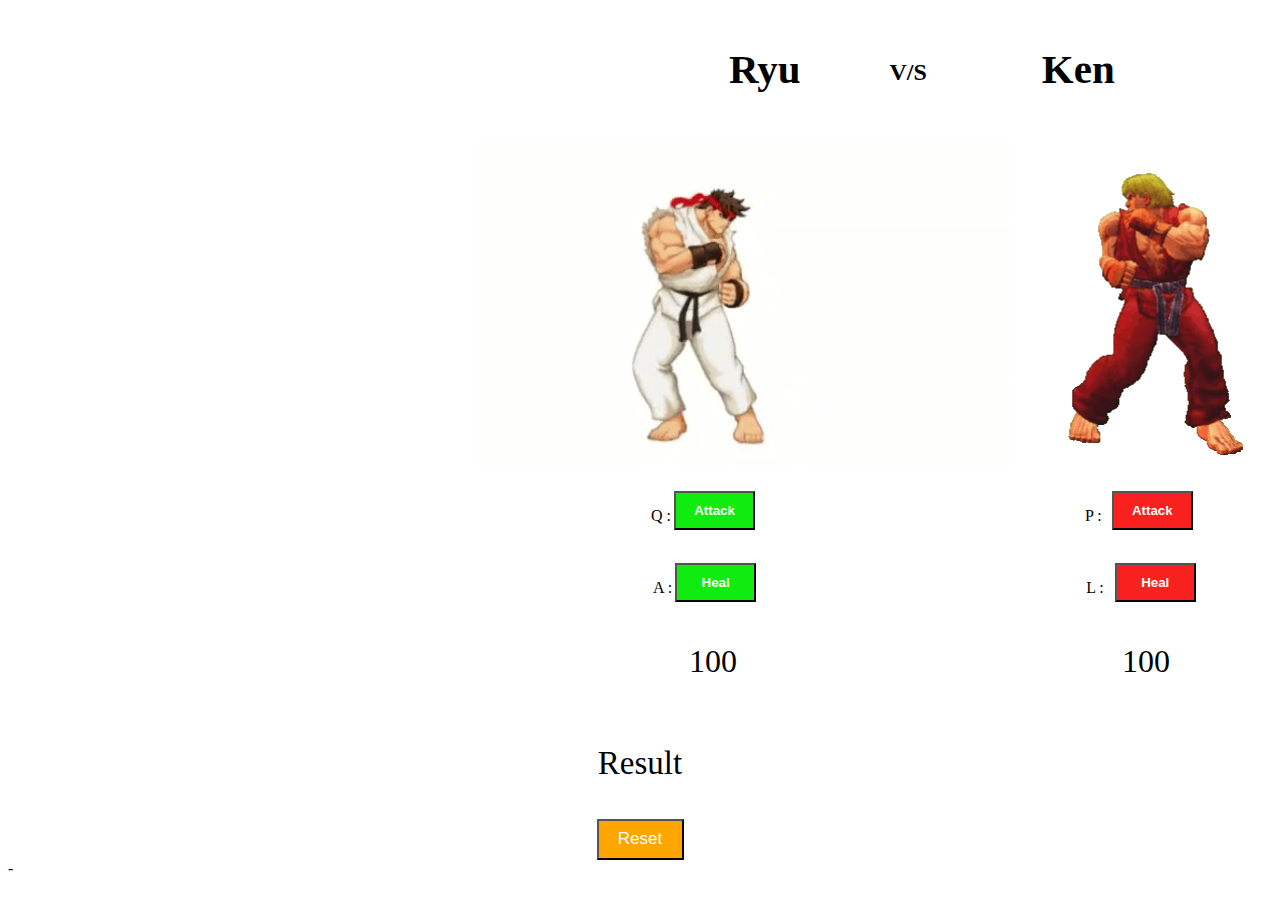
<file: index.html>
<!DOCTYPE html>
<html lang="en">
    <head>
        <meta charset="UTF-8">
        <meta http-equiv="X-UA-Compatible" content="IE=edge">
        <meta name="viewport" content="width=device-width, initial-scale=1.0">
        <link rel="stylesheet" href="style.css">
    </head>
    <body>
      <div class="container">
        <div class="match">
            <div class="names">
            <h2 id="ryu">Ryu</h2>
            <h2 id="vs">V/S</h2>
            <h2 id="ken">Ken</h2>
        </div>
            <div class="gallery">
                <img src="ryustance.gif" id="imgs1">
                <img src="KenStance.gif" id="imgs2">
            </div>
        </div>
        <div class="controls">
            <div class="row1">
                <p id="q">Q : </p>
                <button type="button" id="btn11">Attack</button>
                <p id="d">P : </p>
                <button type="button" id="btn12">Attack</button>
            </div>
            <div class="row2">
                <p id="q">A : </p>
                <button type="button" id="btn21">Heal</button>
                <p id="d">L : </p>
                <button type="button" id="btn22">Heal</button>
            </div>
        </div>
        <div class="scores">
            <p id="ryuscore">0</p>
            <p id="kenscore">0</p>
        </div>
      </div>
      <div class="result">
        <p id="Info">Result</p>
        <button type="button" id="reset">Reset</button>
      </div>
      <script src="script.js"></script>
    </body>
</html>-
</file>
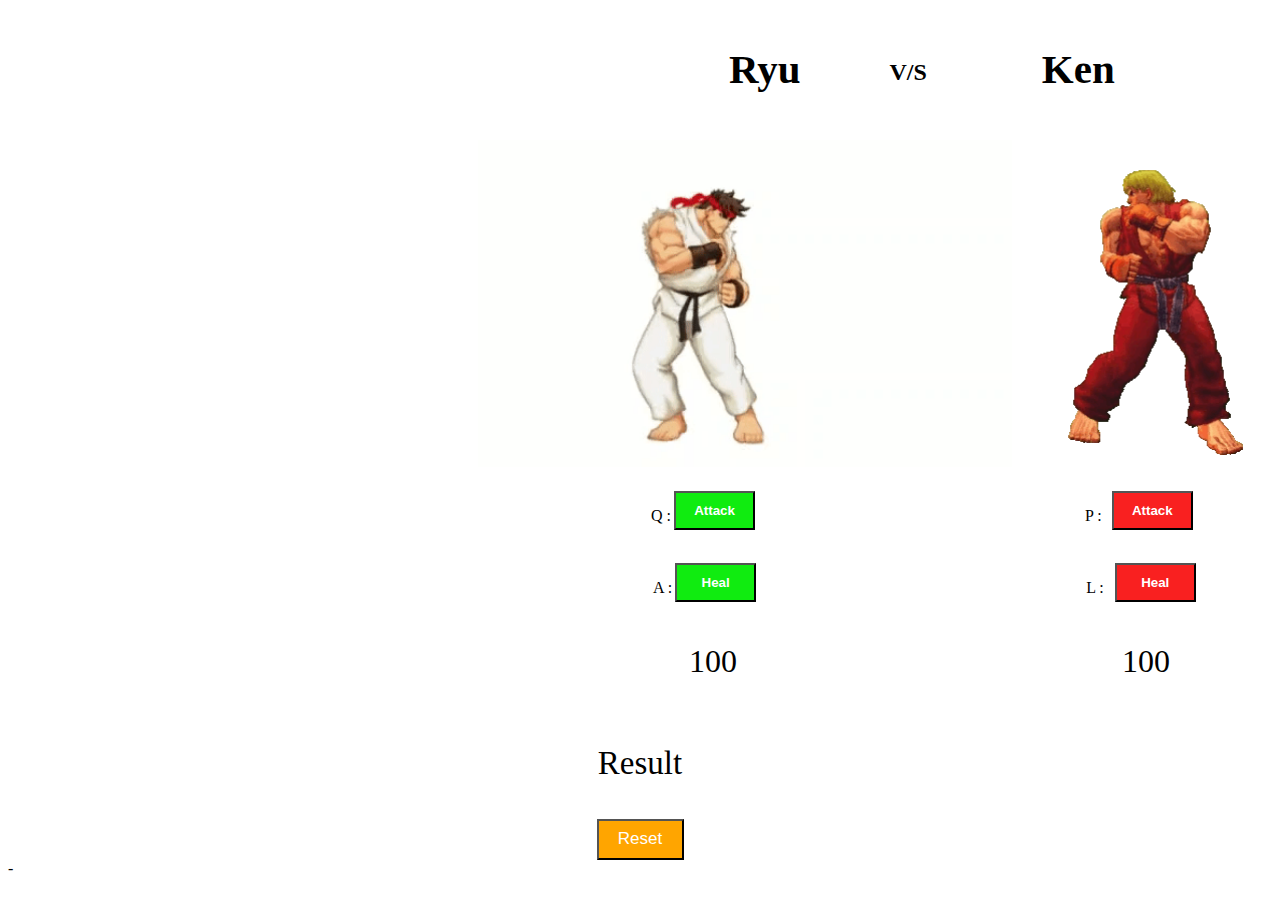
<file: FightGame.js/index.html>
<!DOCTYPE html>
<html lang="en">
    <head>
        <meta charset="UTF-8">
        <meta http-equiv="X-UA-Compatible" content="IE=edge">
        <meta name="viewport" content="width=device-width, initial-scale=1.0">
        <link rel="stylesheet" href="style.css">
    </head>
    <body>
      <div class="container">
        <div class="match">
            <div class="names">
            <h2 id="ryu">Ryu</h2>
            <h2 id="vs">V/S</h2>
            <h2 id="ken">Ken</h2>
        </div>
            <div class="gallery">
                <img src="ryustance.gif" id="imgs1">
                <img src="KenStance.gif" id="imgs2">
            </div>
        </div>
        <div class="controls">
            <div class="row1">
                <p id="q">Q : </p>
                <button type="button" id="btn11">Attack</button>
                <p id="d">P : </p>
                <button type="button" id="btn12">Attack</button>
            </div>
            <div class="row2">
                <p id="q">A : </p>
                <button type="button" id="btn21">Heal</button>
                <p id="d">L : </p>
                <button type="button" id="btn22">Heal</button>
            </div>
        </div>
        <div class="scores">
            <p id="ryuscore">0</p>
            <p id="kenscore">0</p>
        </div>
      </div>
      <div class="result">
        <p id="Info">Result</p>
        <button type="button" id="reset">Reset</button>
      </div>
      <script src="script.js"></script>
    </body>
</html>-
</file>
<file: style.css>
.names {
    display: inline-flex;
    padding: 3px;
    margin-left: 718px;
    width: 407px;
    height: 106px;
  }
  #ken {
    margin-left: 115px;
    font-size: 41px;
  }
  #ryu {
    font-size: 41px;
  }
  .gallery {
    margin-left: 470px;
    width: 74%;
  }
  #imgs1 {
    width: 534px;
  }
  #imgs2 {
    width: 277px;
  }
  #vs {
    height: 1px;
    margin-top: 48px;
    margin-left: 89px;
  }
  .match {
    display: block;

  }
  .row1 {
    margin-left: 643px;
    display: inline-flex;
  }
  #btn11 {
    width: 81px;
    height: 39px;
    background-color: #10ec10;
    color: white;
    font-weight: bold;
    margin-left: 3px;
  }
  #d {
    margin-left: 330px;
  }
  #btn12 {
    margin-left: 10px;
    width: 81px;
    height: 39px;
    background-color: #f92020;
    color: white;
    font-weight: bold;
  }
  .controls {
    height: 120px;
    margin-top: 20px;
  }
  .row2 {
    margin-left: 645px;
    margin-top: 22px;
    display: inline-flex;
  }
  #btn21 {
    width: 81px;
    height: 39px;
    background-color: #10ec10;
    color: white;
    font-weight: bold;
    margin-left: 3px;
  }
  #btn22 {
    margin-left: 11px;
    width: 81px;
    height: 39px;
    background-color: #f92020;
    color: white;
    font-weight: bold;
  }
  #kenscore {
    margin-left: 385px;
  }
  .scores {
    display: inline-flex;
    margin-left: 681px;
    font-size: 32px;
  }
  .result {
    text-align: center;
    margin-top: 28px;
    font-size: 33px;
  }
  #reset {
    width: 87px;
    height: 41px;
    background-color: orange;
    color: white;
    font-size: 17px;
  }
</file>
<file: FightGame.js/style.css>
.names {
    display: inline-flex;
    padding: 3px;
    margin-left: 718px;
    width: 407px;
    height: 106px;
  }
  #ken {
    margin-left: 115px;
    font-size: 41px;
  }
  #ryu {
    font-size: 41px;
  }
  .gallery {
    margin-left: 470px;
    width: 74%;
  }
  #imgs1 {
    width: 534px;
  }
  #imgs2 {
    width: 277px;
  }
  #vs {
    height: 1px;
    margin-top: 48px;
    margin-left: 89px;
  }
  .match {
    display: block;

  }
  .row1 {
    margin-left: 643px;
    display: inline-flex;
  }
  #btn11 {
    width: 81px;
    height: 39px;
    background-color: #10ec10;
    color: white;
    font-weight: bold;
    margin-left: 3px;
  }
  #d {
    margin-left: 330px;
  }
  #btn12 {
    margin-left: 10px;
    width: 81px;
    height: 39px;
    background-color: #f92020;
    color: white;
    font-weight: bold;
  }
  .controls {
    height: 120px;
    margin-top: 20px;
  }
  .row2 {
    margin-left: 645px;
    margin-top: 22px;
    display: inline-flex;
  }
  #btn21 {
    width: 81px;
    height: 39px;
    background-color: #10ec10;
    color: white;
    font-weight: bold;
    margin-left: 3px;
  }
  #btn22 {
    margin-left: 11px;
    width: 81px;
    height: 39px;
    background-color: #f92020;
    color: white;
    font-weight: bold;
  }
  #kenscore {
    margin-left: 385px;
  }
  .scores {
    display: inline-flex;
    margin-left: 681px;
    font-size: 32px;
  }
  .result {
    text-align: center;
    margin-top: 28px;
    font-size: 33px;
  }
  #reset {
    width: 87px;
    height: 41px;
    background-color: orange;
    color: white;
    font-size: 17px;
  }
</file>
